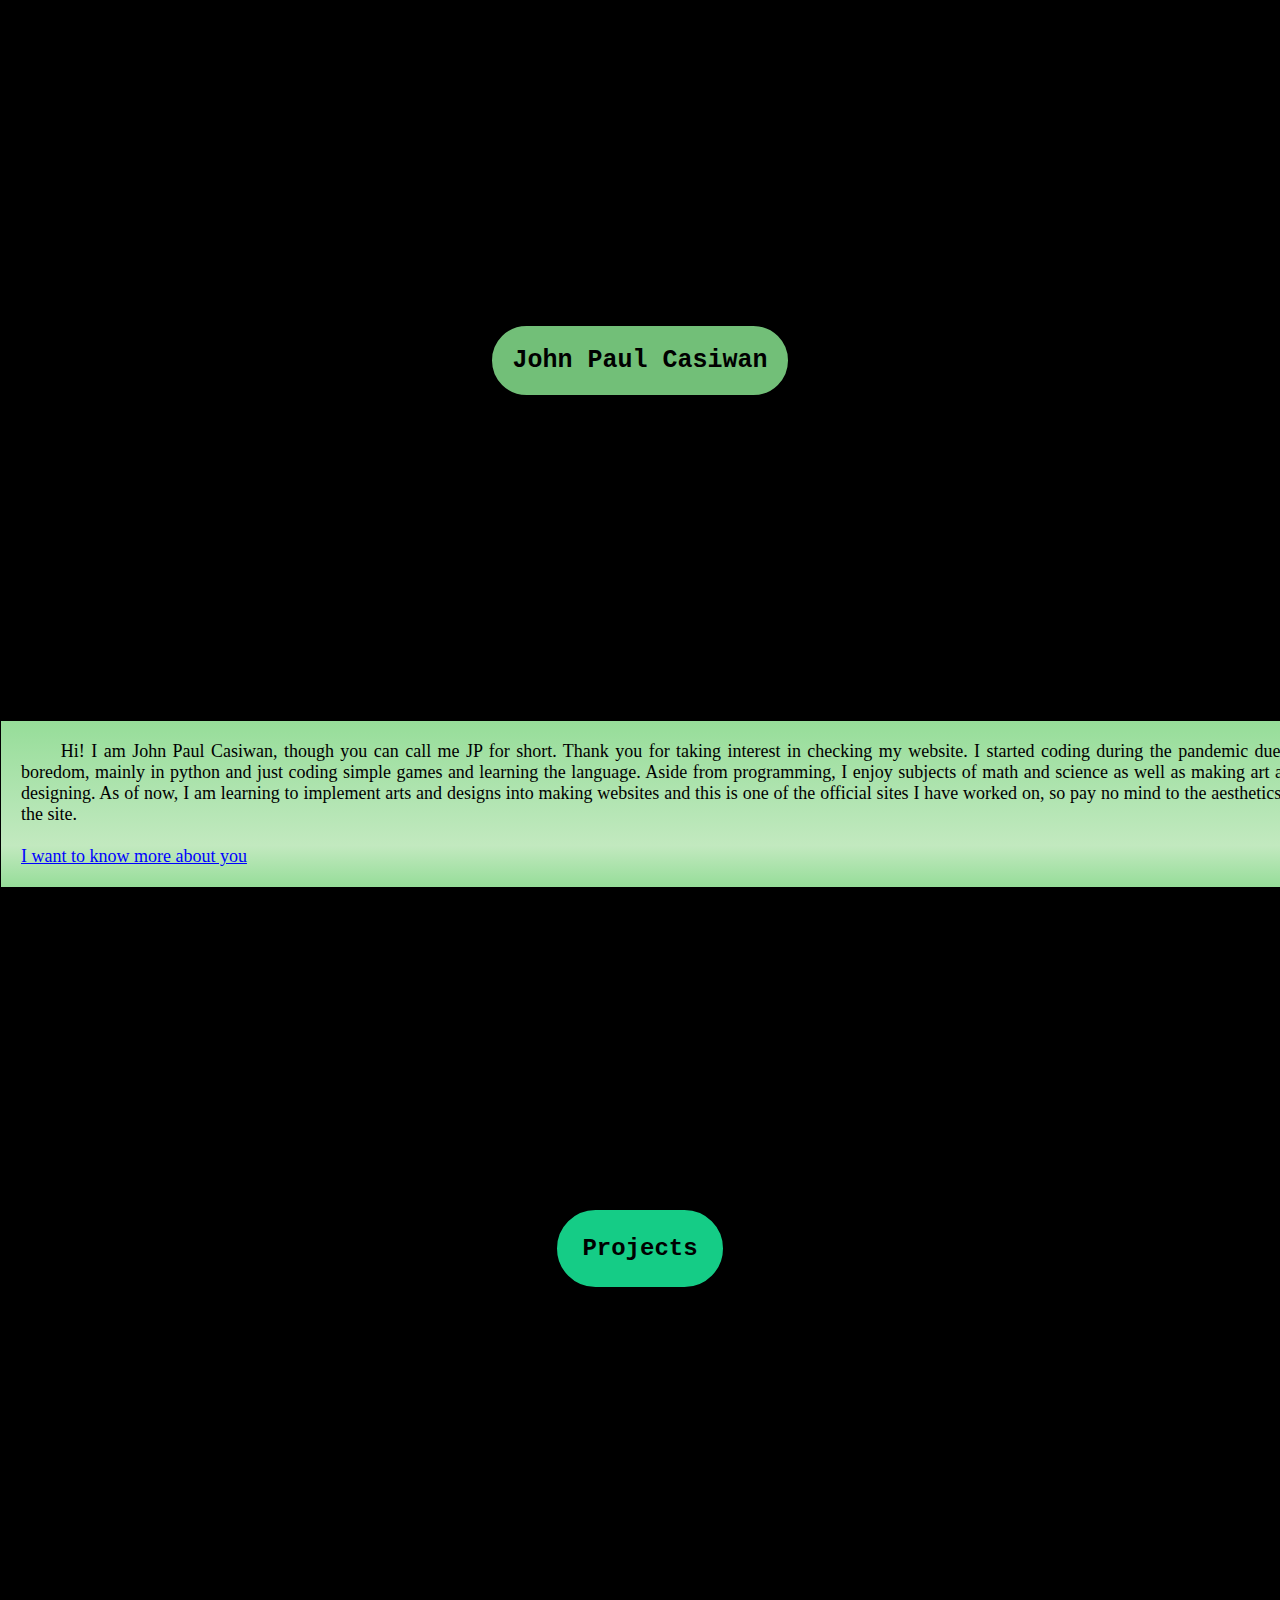
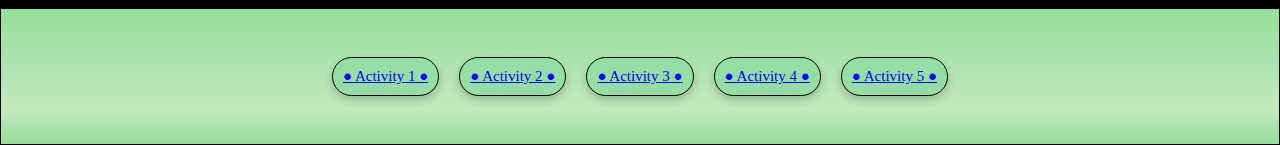
<file: index.html>
<!DOCTYPE html>
<html>
<head>
    <meta charset="UTF-8">
    <meta name="viewport" content="width=device-width, initial-scale=1.0">
    <link rel="stylesheet" type="text/css"  href="format1.css">
    <title>John Paul Casiwan Midterm Output</title>
</head>
<body>
    <div id="background1">
        <div id="name">John Paul Casiwan</div>
    </div>
    <div id="infobox"> <p>&emsp; &ensp; Hi! I am John Paul Casiwan, though you can call me JP for short. Thank you for taking interest in checking my website. I started coding during the pandemic due to boredom, mainly in python and just coding simple games and learning the language. Aside from programming, I enjoy subjects of math and science as well as making art and designing. As of now, I am learning to implement arts and designs into making websites and this is one of the official sites I have worked on, so pay no mind to the aesthetics of the site.</p><br>
        <a id="infolink" href="form1.html" class="link">I want to know more about you</a>
    </div>
    <div id="background2">
        <div id="projects">Projects</div>
    </div>      
    <div id="activitybox">
        <div class="act"><a href="activity1.html">● Activity 1 ● </a></div>
        <div class="act"><a href="activity2.html">● Activity 2 ● </a></div>
        <div class="act"><a href="activity3.html">● Activity 3 ● </a></div>
        <div class="act"><a href="activity4.html">● Activity 4 ● </a></div> 
        <div class="act"><a href="activity5.html">● Activity 5 ● </a></div>
    </div>
</body>
</html>
</file>
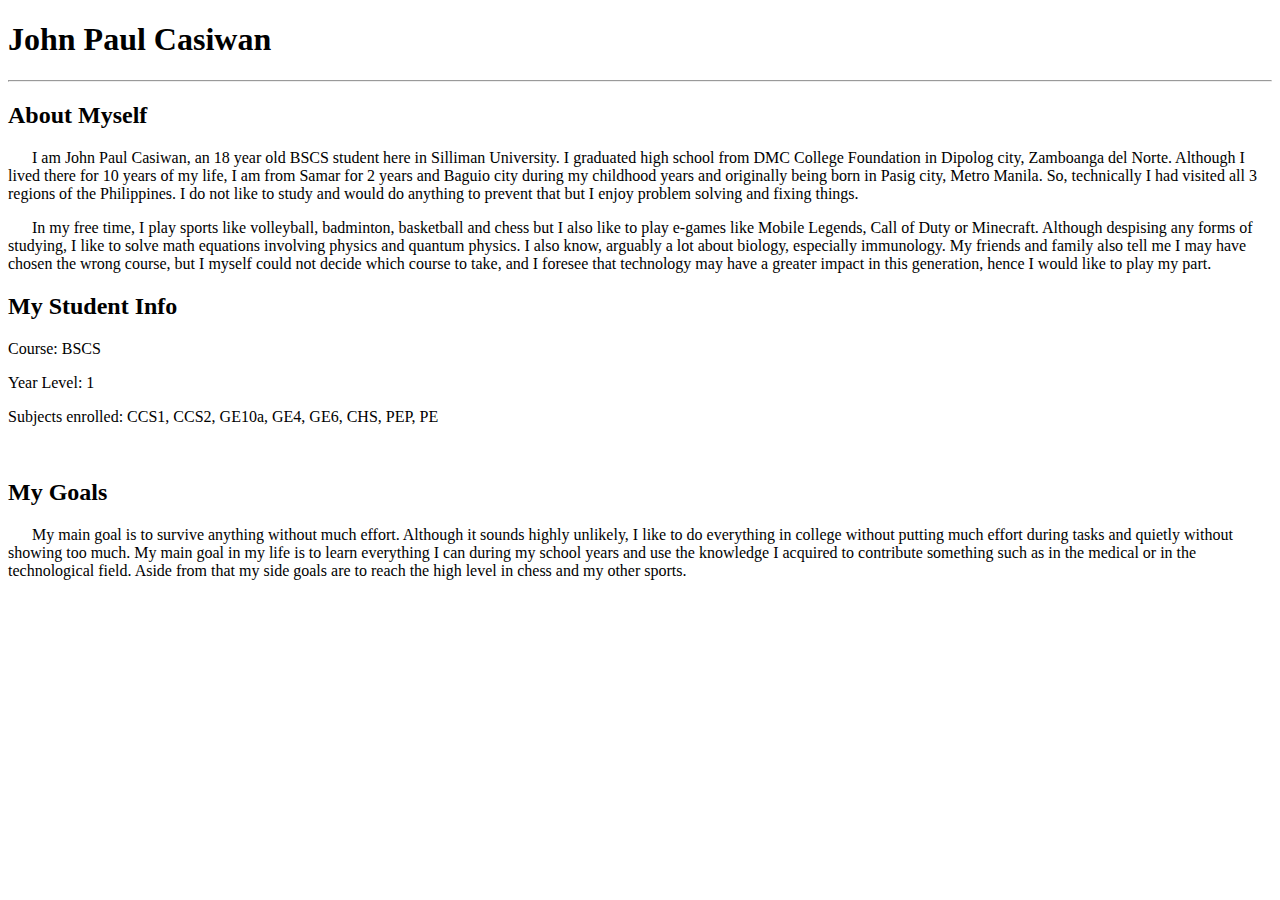
<file: activity1.html>
<!DOCTYPE html>
<html>
	<head>
		<title>Exercise 1</title>
	</head>
<body>
	<h1>John Paul Casiwan</h1><hr>
	<h2>About Myself</h2>
	<p>&emsp;&ensp;I am John Paul Casiwan, an 18 year old BSCS student here in Silliman University. 
	I graduated high school from DMC College Foundation in Dipolog city, Zamboanga del Norte.
	Although I lived there for 10 years of my life, I am from Samar for 2 years and Baguio city
	during my childhood years and originally being born in Pasig city, Metro Manila. So, technically
	I had visited all 3 regions of the Philippines. I do not like to study and would do anything to 
	prevent that but I enjoy problem solving and fixing things.</p>
	<p>&emsp;&ensp;In my free time, I play sports like volleyball, badminton, basketball and chess but I also
	like to play e-games like Mobile Legends, Call of Duty or Minecraft. Although despising any forms of 
	studying, I like to solve math equations involving physics and quantum physics. I also know, arguably 
	a lot about biology, especially immunology. My friends and family also tell me I may have chosen the wrong 
	course, but I myself could not decide which course to take, and I foresee that technology may have a greater
	impact in this generation, hence I would like to play my part.</p>
	
	<h2>My Student Info</h2>
	<p>Course: BSCS</p>
	<p>Year Level: 1</p>
	<p>Subjects enrolled: CCS1, CCS2, GE10a, GE4, GE6, CHS, PEP, PE</p><br>
		
	<h2>My Goals</h2>
	<p>&emsp;&ensp;My main goal is to survive anything without much effort. Although it sounds highly unlikely, I like to 
	do everything in college without putting much effort during tasks and quietly without showing too much. My main goal in my life is to learn everything I can during
	my school years and use the knowledge I acquired to contribute something such as in the medical or in the technological
	field. Aside from that my side goals are to reach the high level in chess and my other sports.</p>
</body>	
</html>
</file>
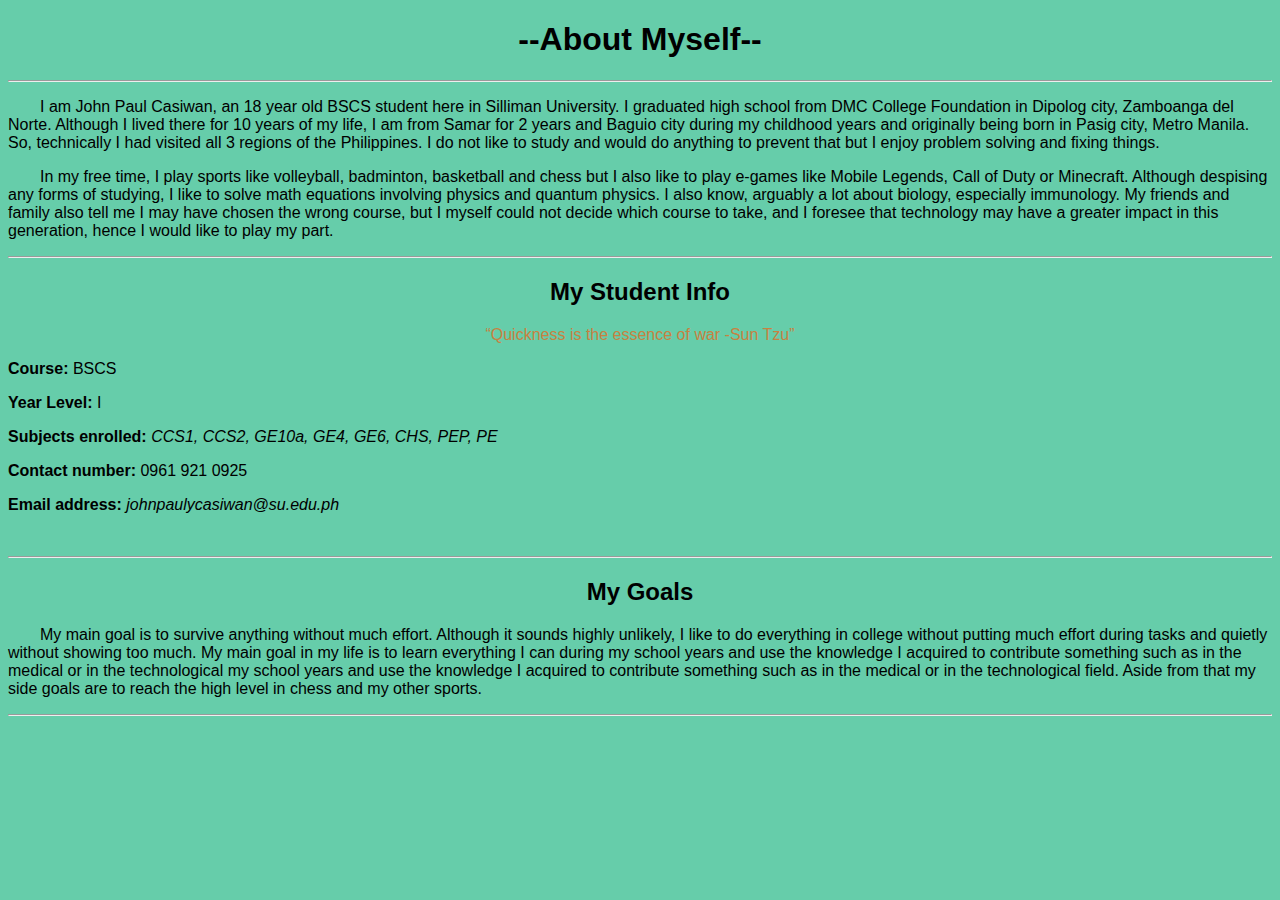
<file: activity2.html>
<!DOCTYPE html>
<html>
	<head>
		<title>Exercise 1</title>
	</head>
<body style="font-family: Arial; font-size:16px; text-align:center; background-color:#66CDAA;">
	<h1 style="text-align:center;">--About Myself--</h1><hr>
<!--About me is here -->
	<p style="text-align:left;">&emsp;&emsp;I am John Paul Casiwan, an 18 year old BSCS student here in Silliman University. 
	I graduated high school from DMC College Foundation in Dipolog city, Zamboanga del Norte.
	Although I lived there for 10 years of my life, I am from Samar for 2 years and Baguio city
	during my childhood years and originally being born in Pasig city, Metro Manila. So, technically
	I had visited all 3 regions of the Philippines. I do not like to study and would do anything to 
	prevent that but I enjoy problem solving and fixing things.</p>
	<p style="text-align:left;">&emsp;&emsp;In my free time, I play sports like volleyball, badminton, basketball and chess but I also
	like to play e-games like Mobile Legends, Call of Duty or Minecraft. Although despising any forms of 
	studying, I like to solve math equations involving physics and quantum physics. I also know, arguably 
	a lot about biology, especially immunology. My friends and family also tell me I may have chosen the wrong 
	course, but I myself could not decide which course to take, and I foresee that technology may have a greater
	impact in this generation, hence I would like to play my part.</p><hr>

<!--Here are my info -->
	<h2>My Student Info</h2>
	<p style="color:#C88141;"><q>Quickness is the essence of war  -Sun Tzu</q>
	<p style="text-align:left;"><b>Course:</b> BSCS</p>
	<p style="text-align:left;"><b>Year Level:</b> I</p>
	<p style="text-align:left;"><b>Subjects enrolled:</b> <i>CCS1, CCS2, GE10a, GE4, GE6, CHS, PEP, PE</i></p>
	<p style="text-align:left;"><b>Contact number:</b> 0961 921 0925</p>
	<p style="text-align:left;"><b>Email address:</b> <i>johnpaulycasiwan@su.edu.ph</i></p><br><hr>
	
<!--Here are my goals-->	
	<h2>My Goals</h2>
	<p style="text-align:left;">&emsp;&emsp;My main goal is to survive anything without much effort. Although it sounds highly unlikely, I like to 
	do everything in college without putting much effort during tasks and quietly without showing too much. My main goal in my life is to learn everything I can during
	my school years and use the knowledge I acquired to contribute something such as in the medical or in the technological
	my school years and use the knowledge I acquired to contribute something such as in the medical or in the technological
	field. Aside from that my side goals are to reach the high level in chess and my other sports.</p>
	<hr>
</body>	
</html>
</file>
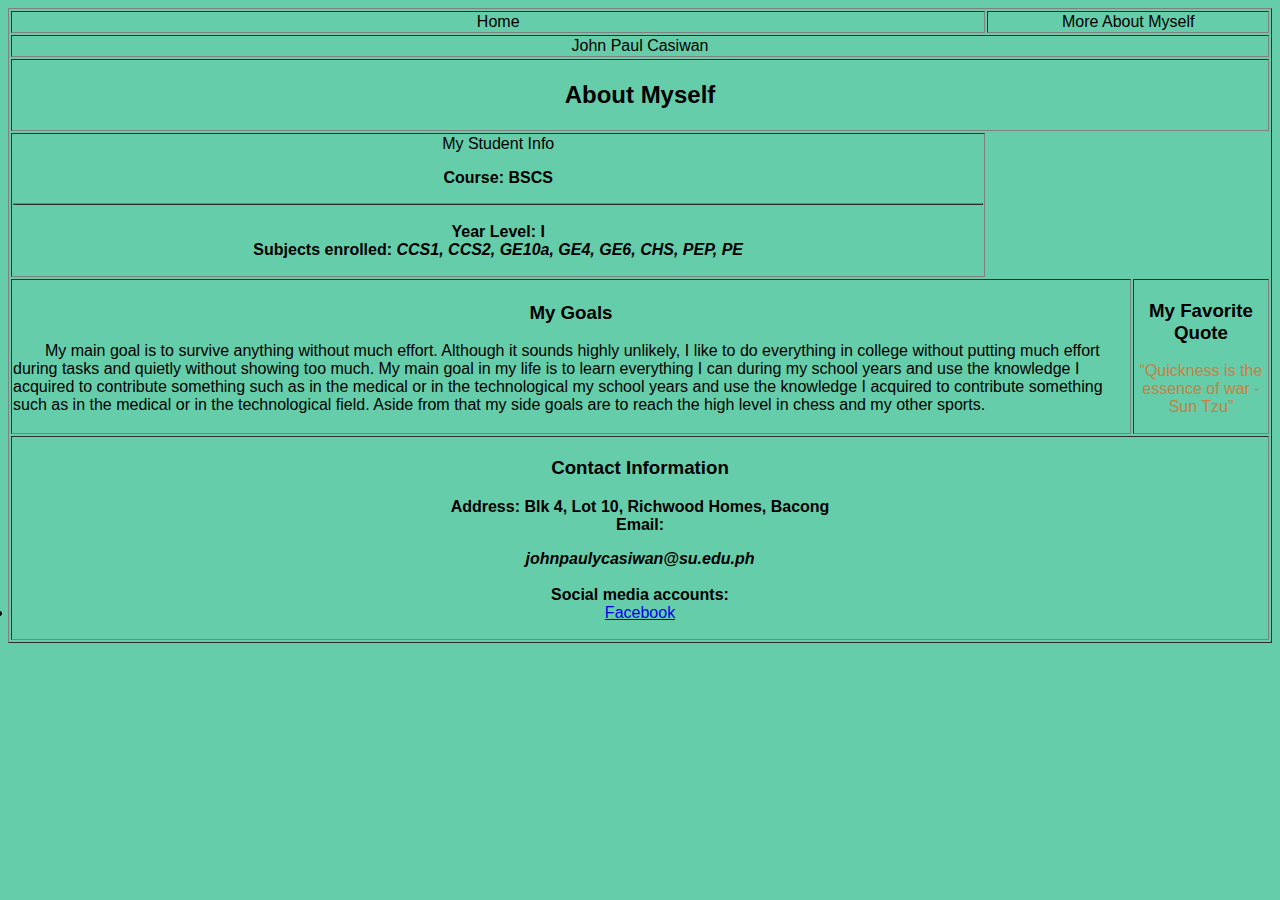
<file: activity3.html>
<!DOCTYPE html>
<html lang="en">
	<head>
		<title>Exercise 1</title>
	</head>
<body style="font-family: Arial; font-size:16px; text-align:center; background-color:#66CDAA;">
<table border="1" width="100%">
    <tr>
      <td colspan="2" align="center">Home</td>
      <td colspan="2" align="center">More About Myself</td>
    </tr>
    <tr>
      <td colspan="4" align="center">John Paul Casiwan</td>
    </tr>
    <tr>
      <td colspan="4">
        <h2>About Myself</h2>
	<tr>
	<td colspan 
        <h3>My Student Info</h3>
        <p>
          <b>Course: BSCS<table border="1" width="100%">
  </table></b><br>
          <b>Year Level: I</b><br>
          <b>Subjects enrolled: <i>CCS1, CCS2, GE10a, GE4, GE6, CHS, PEP, PE</i></b><br>
        </p>
      </td>
    </tr>
    <tr>
      <td colspan="3">
        <h3>My Goals</h3>
		<p style="text-align:left;">&emsp;&emsp;My main goal is to survive anything without much effort. Although it sounds highly unlikely, I like to 
	do everything in college without putting much effort during tasks and quietly without showing too much. My main goal in my life is to learn everything I can during
	my school years and use the knowledge I acquired to contribute something such as in the medical or in the technological
	my school years and use the knowledge I acquired to contribute something such as in the medical or in the technological
	field. Aside from that my side goals are to reach the high level in chess and my other sports.</p>
      </td>
      <td colspan="4">
        <h3>My Favorite Quote</h3>
		<p style="color:#C88141;"><q>Quickness is the essence of war  -Sun Tzu</q>
      </td>
    </tr>
    <tr>
      <td colspan="4">
        <h3>Contact Information</h3>
        <p>
          <b>Address: Blk 4, Lot 10, Richwood Homes, Bacong</b><br>
          <b>Email: <address>johnpaulycasiwan@su.edu.ph</address></b><br>
          <b>Social media accounts:</b> 
		  <li><a href="https://www.facebook.com/profile.php?id=100070386316738&mibextid=LQQJ4d">Facebook</a></li>	
        </p>
      </td>
    </tr>
  </table>
</file>
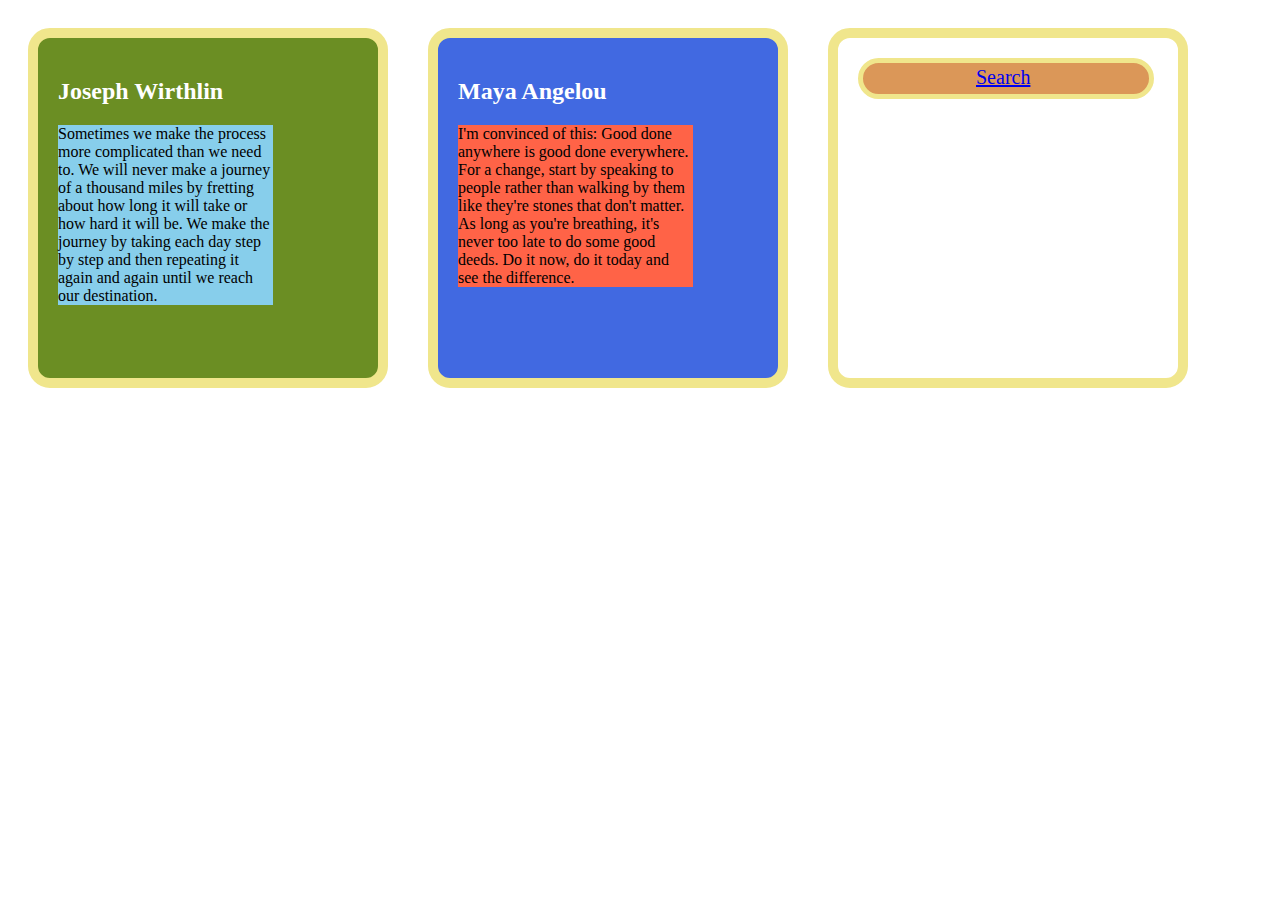
<file: activity5.html>
<!DOCTYPE html>
<head>
	<title>CCS Exercise #5:CSS Boxes</title>
	<link rel="stylesheet" type="text/css" href="activity5css.css">
</head>
<body>
	<div class="box1">
		<h2>Joseph Wirthlin</h2>
		<p id="boxA">Sometimes we make the process more complicated than we need to. We will never make a
		journey of a thousand miles by fretting about how long it will take or how hard it will be. We
		make the journey by taking each day step by step and then repeating it again and again until we
		reach our destination.</p>
	</div>
	<div class="box2">
		<h2>Maya Angelou</h2>
		<p id="boxB">I'm convinced of this: Good done anywhere is good done everywhere. For a change, start by
		speaking to people rather than walking by them like they're stones that don't matter. As long as
		you're breathing, it's never too late to do some good deeds. Do it now, do it today and see the
		difference.</p>
	</div>
	<div class="box3">   
		<div class="searchbar">
			<a href="studenttable.html">Search</a>
		</div>
	</div>
</body>
</file>
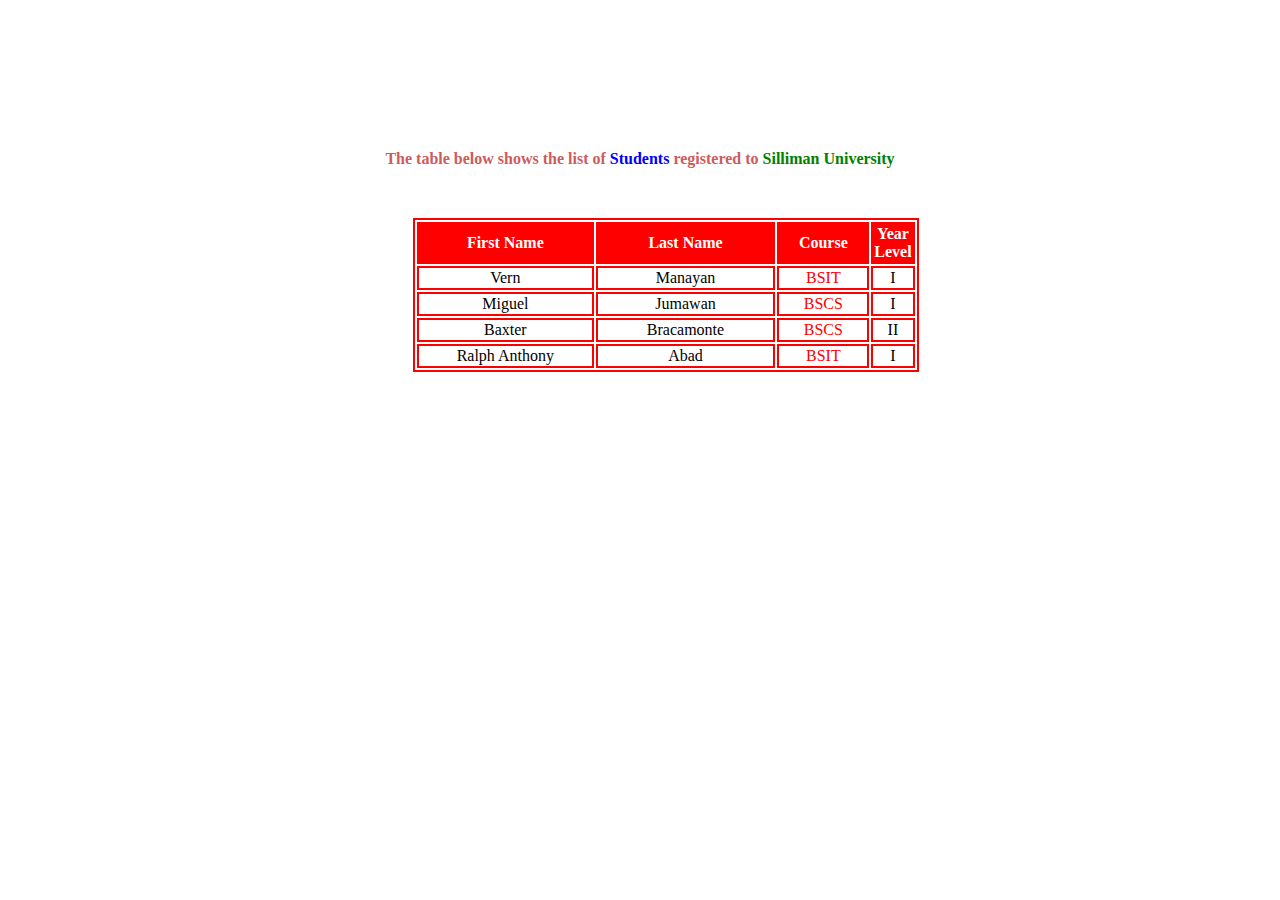
<file: studenttable.html>
<!DOCTYPE html>
<head>
	<title>Student Table</title>
	<link rel="stylesheet" type = "text/css" href = "studenttablecss.css">
</head>
<body>
<p>The table below shows the list of <span style="color: blue">Students</span> registered to <span style="color: green">Silliman University</span></p>
<table align="center">
	<tr>
		<th>First Name</th>
		<th>Last Name</th>
		<th>Course</th>
		<th>Year Level</th>
	</tr>
	<tr>
		<td>Vern</td>
		<td>Manayan</td>
		<td class="course">BSIT</td>
		<td>I</td>
	</tr>
	<tr>
		<td>Miguel</td>
		<td>Jumawan</td>
		<td class="course">BSCS</td>
		<td>I</td>
	</tr>
	<tr>
		<td>Baxter</td>
		<td>Bracamonte</td>
		<td class="course">BSCS</td>
		<td>II</td>
	</tr>
	<tr>
		<td>Ralph Anthony</td>
		<td>Abad</td>
		<td class="course">BSIT</td>
		<td>I</td>
	</tr>
</table>
</body>
</file>
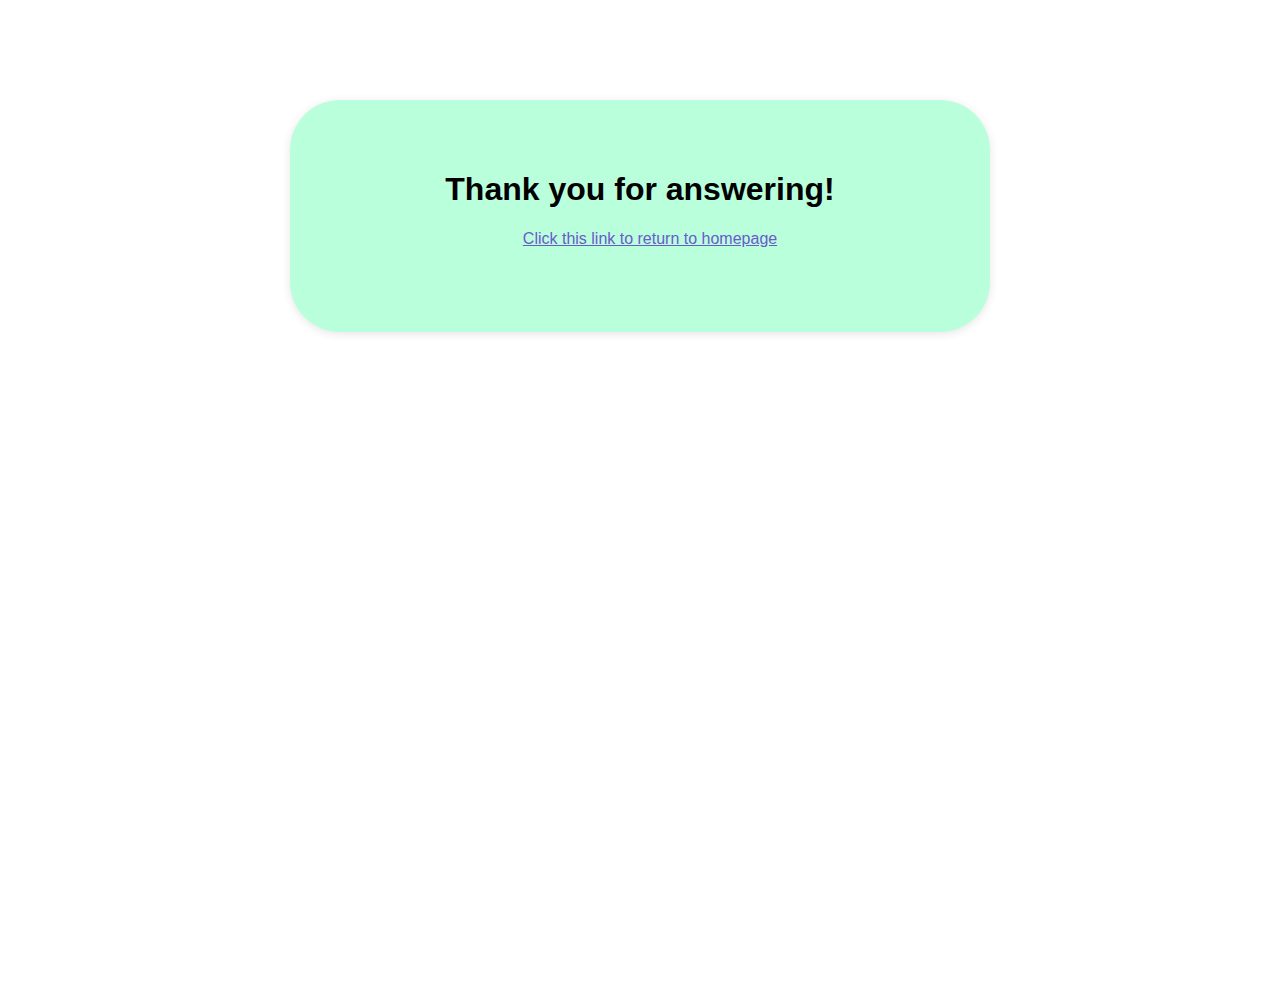
<file: submitpage.html>
<!DOCTYPE html>
<html lang="en">
<head>
    <meta charset="UTF-8">
    <meta name="viewport" content="width=device-width, initial-scale=1.0">
    <title>Thank you for submitting!</title>
    <style>
        body {
            background-image: url(https://www.icegif.com/wp-content/uploads/2023/04/icegif-767.gif);
            background-repeat: no-repeat;
            background-size: 100% 100%;
            width: 100%;
            height: 100vh;
            object-fit: cover;
            font-family: Arial, sans-serif;
            margin: 0;
            padding: 0;
        }
        .box {
            max-width: 600px;
            margin: 100px auto;
            padding: 50px;
            background-color: rgb(186, 255, 220);
            border-radius: 50px;
            box-shadow: 0 2px 10px rgba(0, 0, 0, 0.1);
            text-align: center;
        }
        h1 {
            color: black;
        }
        .return {
            margin-top: 20px;
            padding: 10px 20px;
        }
        .return:link {
            color: slateblue;
        }
        .return:hover {
            color: orangered;
        }
        
    </style>
</head>
<body>
    <div class="box">
            <h1>Thank you for answering!</h1>
            <a href="index.html" class="return">Click this link to return to homepage</p>
    </div>
</body>
</html>
</file>
<file: format1.css>
* {margin:0; padding: 0;}
body {
    background-color: black;
}
#background1 {
    background-image: url(https://raw.githubusercontent.com/khaios307775/Midterm-Project-Casiwan/refs/heads/main/Images/memyselfi.png);
    background-position: center;
    background-attachment: fixed;
    background-size: 100%;
    width: 100%;
    height: 80vh;
    background-repeat: none;
    background-size: cover;
    display: flex;
    align-items: center;
    justify-content: center;
}
#background2 {
    background-image: url(https://www.icegif.com/wp-content/uploads/2023/04/icegif-767.gif);
    background-position: center;
    background-attachment: fixed;
    width: 100%;
    height: 80vh;
    background-repeat: none;
    background-size: cover;
    display: flex;
    align-items: center;
    justify-content: center;
}
#name {
    background-color: #72BF78;
    color: black;
    font-size: 25px;
    font-weight: bold;
    font-family: 'Courier New', Courier, monospace;
    width: auto;
    height: auto;
    padding: 20px;
    border: 3px solid black;
    border-radius: 100px;
    box-shadow: 0 4px 8px rgba(0, 0, 0, 0.2);
}
#infobox {
    background-image: linear-gradient(#96DD99, #A5E1A6, #B3E5B3, #C2E9BF, #96DD99);
    border: 1px solid black;
    font-size: 18px;
    font-family: 'Lucida Sans';
    color: black;
    text-align: justify;
    width: 100%;
    padding: 20px;
    box-shadow: 0 4px 8px rgba(0, 0, 0, 0.2);
}
#projects {
    background-color: rgb(21, 204, 134);
    font-size: 24px;
    font-family: monospace;
    font-weight: bold;
    width: auto;
    height: auto;
    padding: 25px;
    border-radius: 100px;
    border: 3px solid black;
    box-shadow: 0 4px 8px rgba(0, 0, 0, 0.2);
}
#activitybox {
    background-image: linear-gradient(#96DD99, #A5E1A6, #B3E5B3, #C2E9BF, #96DD99);
    align-items: justify;
    height: 15vh;
    border: 1px solid black;
    display: flex;
    align-items: center;
    justify-content: center;
    box-shadow: 0 4px 8px rgba(0, 0, 0, 0.2);
}
.act {
    font-size: 15px;
    font-family: 'Lucida sans';
    text-align: center;
    margin: 10px;
    border: 1px solid black;
    padding: 10px;
    border-radius: 100px;
    background-color:#94dea5;
    box-shadow: 0 4px 8px rgba(0, 0, 0, 0.2);
}
a:link {
    color: blue;
}
a:hover {
    color: orangered;
}
a:active {
    color: red;
}
a:visited {
    color: rgba(128, 0, 128, 0.658);
}
</file>
<file: activity5css.css>
.box1 {
    float: left;
	width: 300px;
	height: 300px;
	background-color: olivedrab;
	padding: 20px;
	margin: 20px;
	border: 10px Khaki solid;
	border-radius: 22px;
	overflow: none;
}
.box2 {
	float: left;
	width: 300px;
	height: 300px;
	background-color: RoyalBlue;
	padding: 20px;
	margin: 20px;
	border: 10px Khaki solid;
	border-radius: 22px;
}
.box3 {
	float: left;
	width: 300px;
	height: 300px;
	padding: 20px;
	margin: 20px;
	border: 10px Khaki solid;
	border-radius: 22px;
}
.searchbar {
    justify-content: center;
    align-items: center;
    width: 280px;
    padding: 3px;
    height: 25px;
    border: 5px Khaki solid;
    border-radius: 50px;
    background-color:rgb(219, 151, 88);
}
h2 {
	color: white;
}
#boxA {
    margin-right: 85px;
	background-color: skyblue;
}
#boxB {
    overflow: scroll;
    margin-right: 65px;
	background-color: tomato;
}
a {
    font-family: Calibri;
    font-size: 20px;
    margin-left: 110px;
}
</file>
<file: studenttablecss.css>
p {
	text-align:center;
	margin-top: 150px;
	font-weight: bold;
}
table, th, td, tr {
	margin-top: 50px;
	width: 40%;
	margin-left: 405px;
    border: 2px solid red;
    text-align: center;
}
th {
	color: white;
	background-color: red;
}
.course {
	color: red;
}
p {
	color: indianred;
}
</file>
